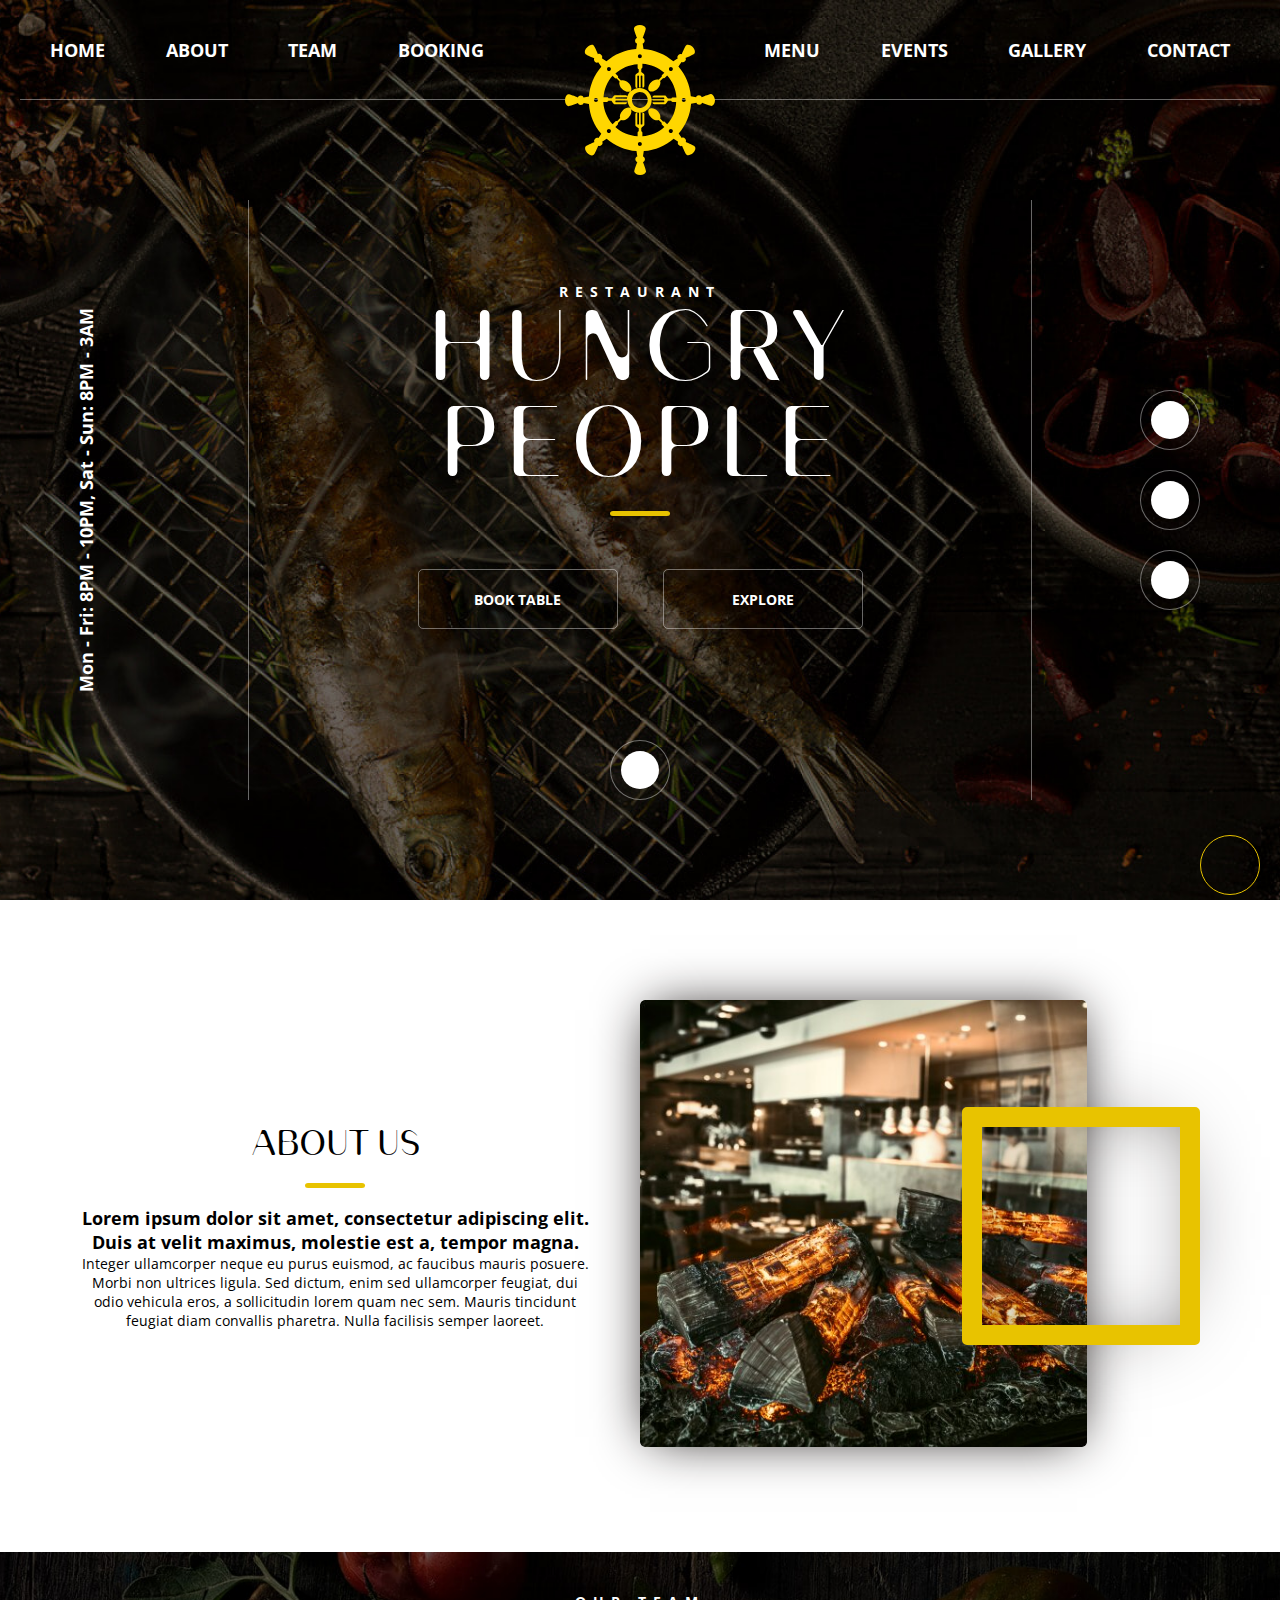
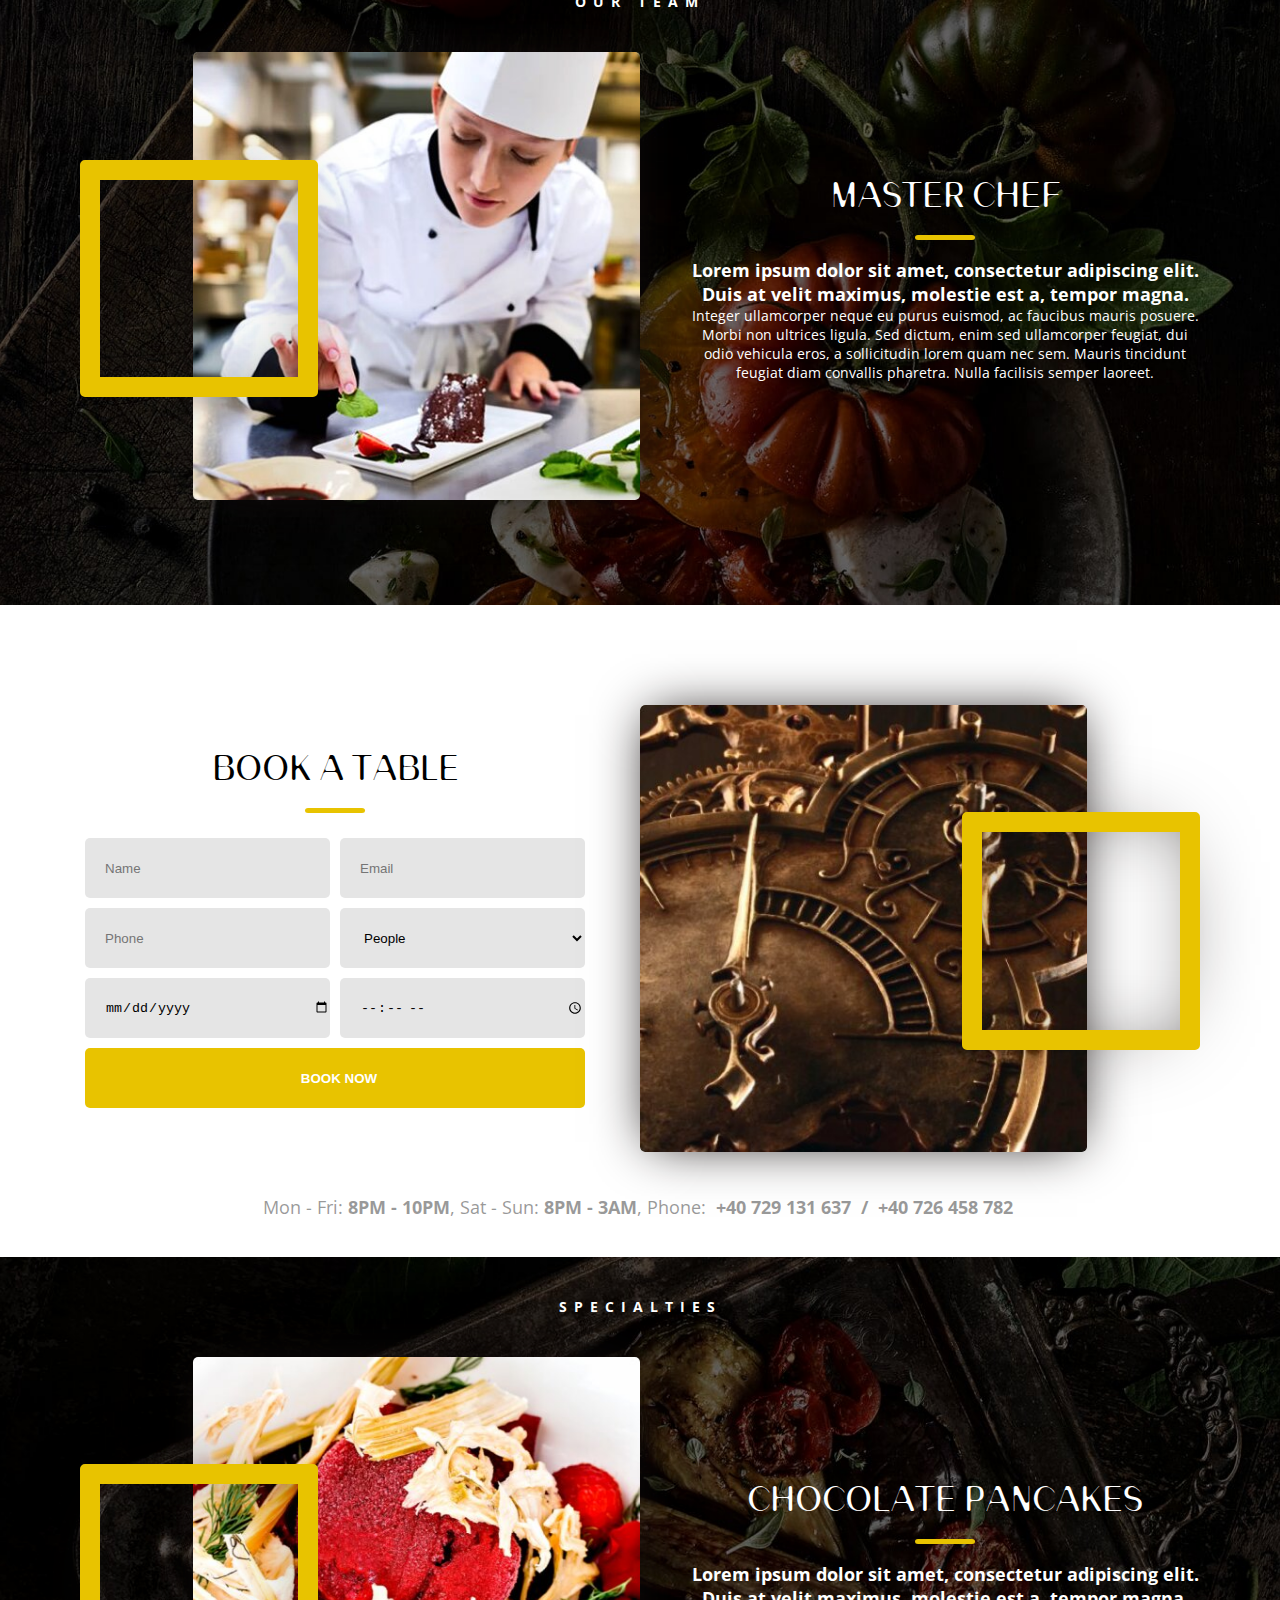
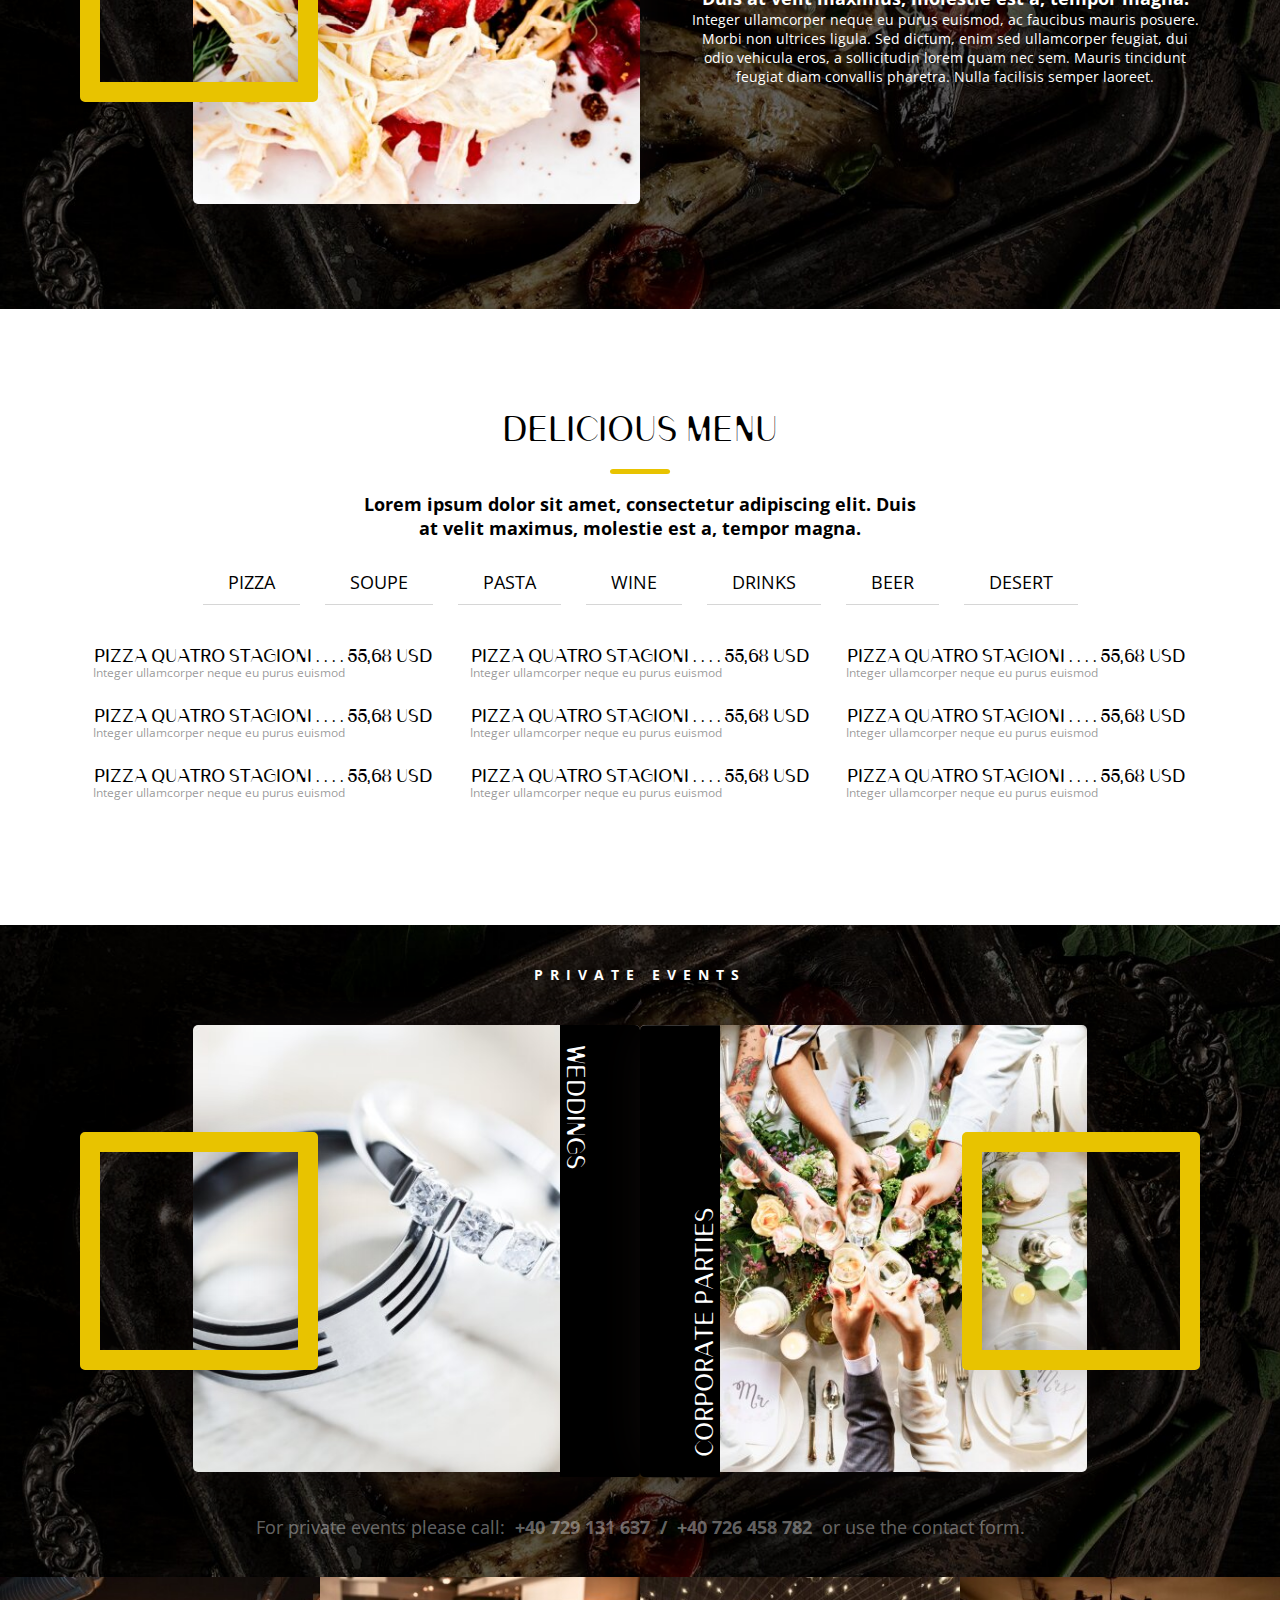
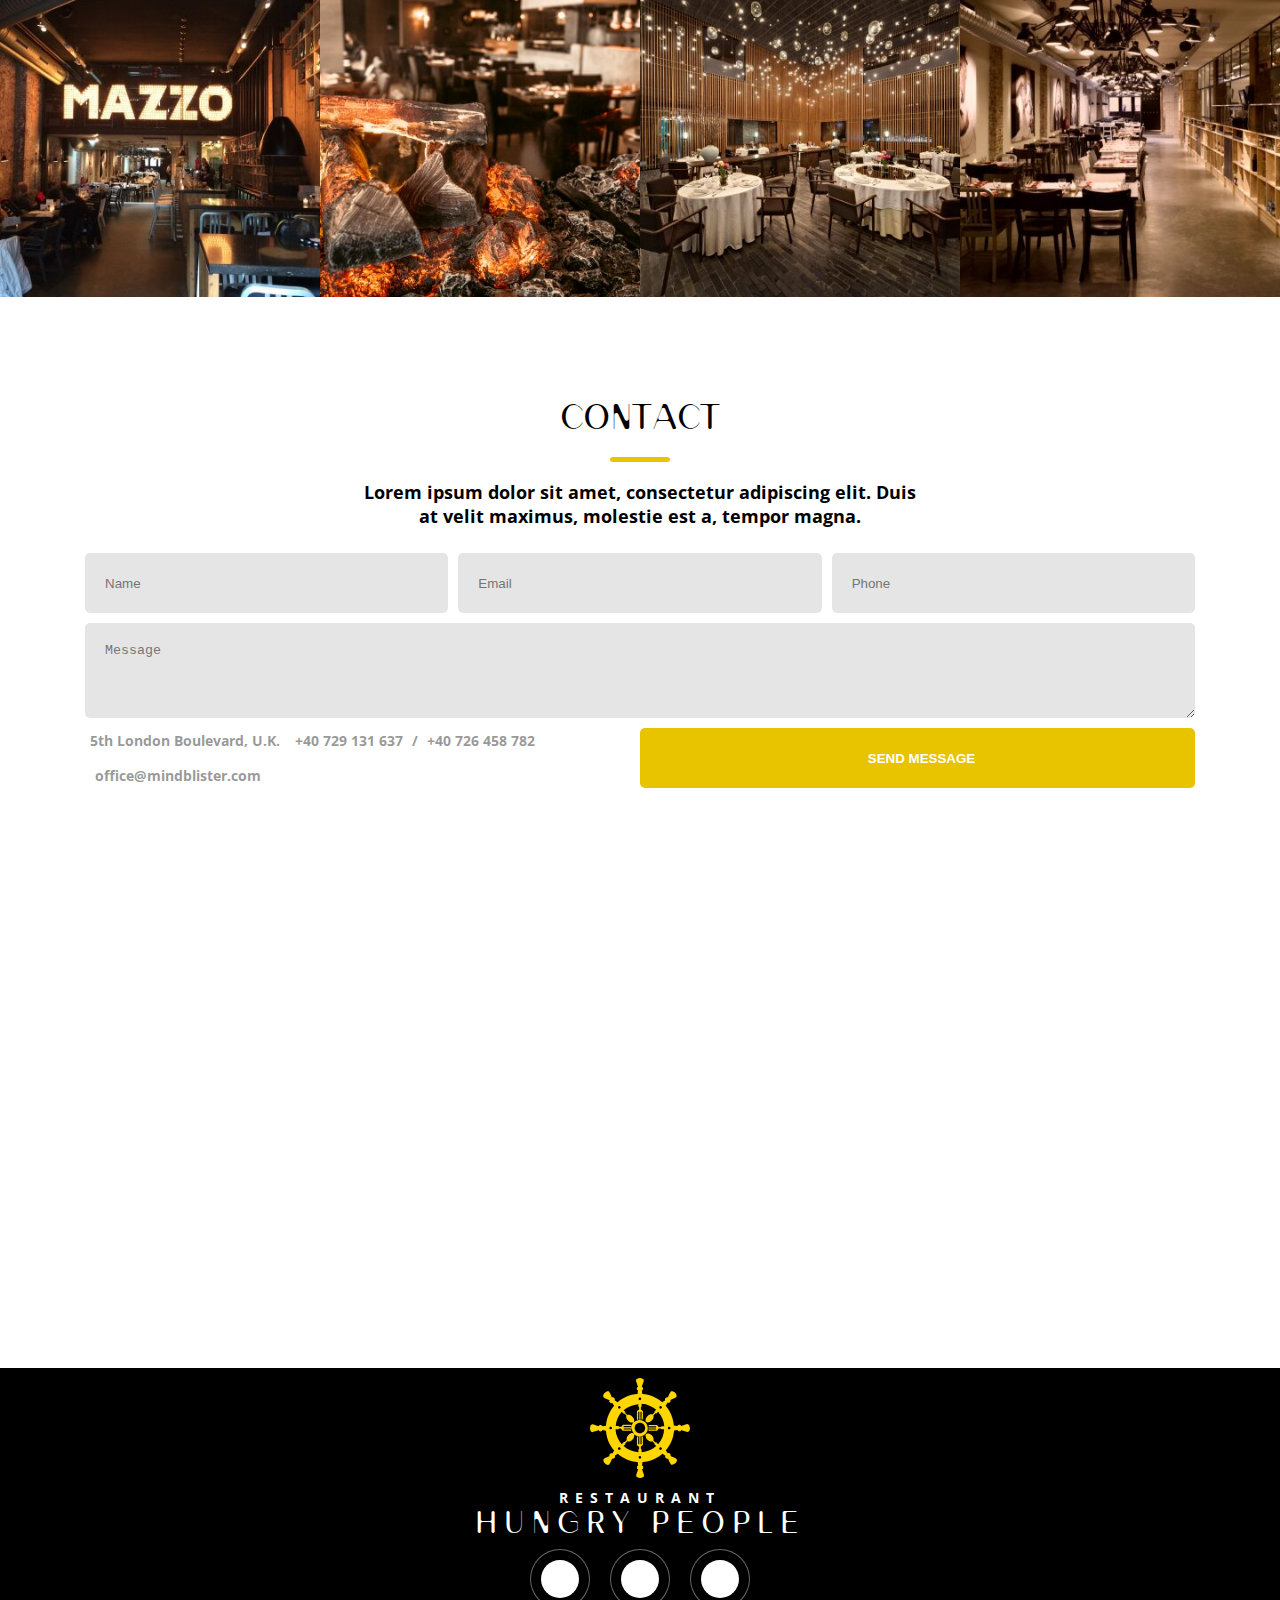
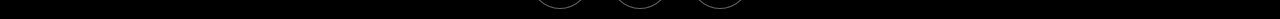
<file: index.html>
<!DOCTYPE html>
<html lang="zxx">
<head>
    <meta charset="UTF-8">
    <meta name="viewport" content="width=device-width, initial-scale=1.0">
    <title>HUNGRY PEOPLE</title>
    <link rel="shortcut icon" href="img/favicon.ico" type="image/x-icon">
    <link rel="stylesheet" href="https://use.fontawesome.com/releases/v5.6.1/css/all.css"
        integrity="sha384-gfdkjb5BdAXd+lj+gudLWI+BXq4IuLW5IT+brZEZsLFm++aCMlF1V92rMkPaX4PP" crossorigin="anonymous">
    <link href="https://fonts.googleapis.com/css2?family=Open+Sans:wght@300&display=swap" rel="stylesheet">
    <link rel="stylesheet" href="css/style.min.css">
</head>
<body>
    <header class="header">
        <nav class="nav">
            <ul class="nav__list">
                <li class="nav__item"><a class="nav__link" href="#promo">HOME</a></li>
                <li class="nav__item"><a class="nav__link" href="#about_us">ABOUT</a></li>
                <li class="nav__item"><a class="nav__link" href="#our_team">TEAM</a></li>
                <li class="nav__item"><a class="nav__link" href="#booking">BOOKING</a></li>
                <li class="nav__item"><a class="nav__link" href="#pre_menu">MENU</a></li>
                <li class="nav__item"><a class="nav__link" href="#events">EVENTS</a></li>
                <li class="nav__item"><a class="nav__link" href="#gallery">GALLERY</a></li>
                <li class="nav__item"><a class="nav__link" href="#contact">CONTACT</a></li>
            </ul>
            <div class="hamburger">
                <span class="hamburger__item"></span>
                <span class="hamburger__item"></span>
                <span class="hamburger__item"></span>
            </div>
        </nav>
    </header>

    <main>
        <section class="promo" id="promo">
            <div class="container promo__container">
                <div class="promo__left">
                    <div class="promo__wrap">
                        <p class="promo__work-hours">Mon - Fri: 8PM - 10PM, Sat - Sun: 8PM - 3AM</p>
                    </div>
                </div>

                <div class="promo__center">
                    <img class="promo__logo" src="img/mainicon.svg" alt="logo">
                    <h1 class="title promo__title">RESTAURANT  <br>
                    <span class="title-banny title-banny_large">HUNGRY PEOPLE</span></h1>
                    <hr class="line">
                    <div class="promo__buttons">
                        <a href="#booking_id" class="btn promo__btn">BOOK TABLE</a>
                        <a href="#" class="btn promo__btn">EXPLORE</a>
                    </div>
                    <a href="#about_us" class="btn btn_round promo__btn_round"><i class="fas fa-chevron-down"></i></a>
                </div>
                <div class="social promo__social">
                    <a href="#" class="btn btn_round social__btn"><i class="fab fa-facebook-f"></i></a>
                    <a href="#" class="btn btn_round social__btn"><i class="fab fa-twitter"></i></a>
                    <a href="#" class="btn btn_round social__btn"><i class="fab fa-instagram"></i></a>
                </div>
            </div>
        </section>

        <section class="about-us" id="about_us">
            <div class="container">
                <div class="content content_left">
                    <h2 class="title-banny">ABOUT US</h2>
                    <hr class="line">
                    <p class="txt txt_bold">Lorem ipsum dolor sit amet, consectetur adipiscing elit. Duis at velit maximus, molestie est a, tempor magna.</p>
                    <p class="txt">Integer ullamcorper neque eu purus euismod, ac faucibus mauris posuere. Morbi non ultrices ligula. Sed dictum, enim sed ullamcorper feugiat, dui odio vehicula eros, a sollicitudin lorem quam nec sem. Mauris tincidunt feugiat diam convallis pharetra. Nulla facilisis semper laoreet.</p>
                </div>
                <div class="img-group img-group_right">
                    <div class="img-group__pic">
                        <img class="img-group__image" src="img/img_cnt/about-us.jpg" alt="fireplace">
                    </div>
                    <div class="img-group__border img-group__border_right"></div>
                </div>
            </div>
        </section>
        <section class="our-team" id="our_team">
            <div class="container">
                <h3 class="title title_section">OUR TEAM</h3>
                <div class="img-group img-group_left">
                    <div class="img-group__border img-group__border_left"></div>
                    <div class="img-group__pic" >
                        <img class="img-group__image" src="img/img_cnt/our-team.jpg" alt="Master chef">
                    </div>
                </div>
                <div class="content content_right">
                    <h2 class="title-banny">MASTER CHEF</h2>
                    <hr class="line">
                    <p class="txt txt_bold">Lorem ipsum dolor sit amet, consectetur adipiscing elit. Duis at velit maximus, molestie est a, tempor magna.</p>
                    <p class="txt">Integer ullamcorper neque eu purus euismod, ac faucibus mauris posuere. Morbi non ultrices ligula. Sed dictum, enim sed ullamcorper feugiat, dui odio vehicula eros, a sollicitudin lorem quam nec sem. Mauris tincidunt feugiat diam convallis pharetra. Nulla facilisis semper laoreet.</p>
                </div>
            </div>
        </section>
        <section class="booking" id="booking">
            <div class="container">
                <div class="content content_left">
                    <h2 class="title-banny">BOOK A TABLE</h2>
                    <hr class="line">
                    <form class="form-action" action="#" method="POST">
                        <input class="text-input" type="text" name="Name" placeholder="Name">
                        <input class="text-input" type="email" name="email" placeholder="Email">
                        <input class="text-input" type="tel" name="phone" placeholder="Phone">
                        <select class="text-input" name="people">
                            <option value="" selected>People</option>
                            <option value="1">one</option>
                            <option value="2">two</option>
                            <option value="3">three</option>
                        </select>
                        <input class="text-input" type="date" name="date">
                        <input class="text-input" type="time" name="time">
                        <input class="text-input text-input_submit" type="submit" name="submit" value="BOOK NOW">
                    </form>
                </div>
                <div class="img-group img-group_right">
                    <div class="img-group__pic" >
                        <img class="img-group__image" src="img/img_cnt/booking.jpg" alt="antique clock">
                    </div>
                    <div class="img-group__border img-group__border_right"></div>
                </div>
                <div class="section-footer">
                    <p class="section-footer__content">
                        <span class="section-footer__item">
                            Mon - Fri: <b>8PM - 10PM</b>,
                            Sat - Sun: <b>8PM - 3AM</b>,
                        </span>
                        <span class="section-footer__item">
                            Phone:
                            <b>
                                <a class="section-footer__item" href="tel:+40729131637">+40 729 131 637</a> /
                                <a class="section-footer__item" href="tel:+40726458782">+40 726 458 782</a>
                            </b>
                        </span>
                    </p>
                </div>
            </div>
        </section>
        <section class="specialties" id="specialties">
            <div class="container">
                <h3 class="title title_section">SPECIALTIES</h3>
                <div class="img-group img-group_left">
                    <div class="img-group__border img-group__border_left"></div>
                    <div class="img-group__pic" >
                        <img class="img-group__image" src="img/img_cnt/specialties.jpg" alt="Master chef">
                    </div>
                </div>
                <div class="content content_right">
                    <h2 class="title-banny">CHOCOLATE PANCAKES</h2>
                    <hr class="line">
                    <p class="txt txt_bold">Lorem ipsum dolor sit amet, consectetur adipiscing elit. Duis at velit maximus, molestie est a, tempor magna.</p>
                    <p class="txt">Integer ullamcorper neque eu purus euismod, ac faucibus mauris posuere. Morbi non ultrices ligula. Sed dictum, enim sed ullamcorper feugiat, dui odio vehicula eros, a sollicitudin lorem quam nec sem. Mauris tincidunt feugiat diam convallis pharetra. Nulla facilisis semper laoreet.</p>
                </div>
            </div>
        </section>
        <section class="menu" id="menu">
            <div class="container">
                <h2 class="title-banny">DELICIOUS MENU</h2>
                <hr class="line">
                <p class="txt txt_bold">Lorem ipsum dolor sit amet, consectetur adipiscing elit. Duis at velit maximus, molestie est a, tempor magna.</p>
                <ul class="menu-switch">
                    <li class="menu-switch__item"><a class="menu-switch__link" href="#menu">PIZZA</a></li>
                    <li class="menu-switch__item"><a class="menu-switch__link" href="#menu">SOUPE</a></li>
                    <li class="menu-switch__item"><a class="menu-switch__link" href="#menu">PASTA</a></li>
                    <li class="menu-switch__item"><a class="menu-switch__link" href="#menu">WINE</a></li>
                    <li class="menu-switch__item"><a class="menu-switch__link" href="#menu">DRINKS</a></li>
                    <li class="menu-switch__item"><a class="menu-switch__link" href="#menu">BEER</a></li>
                    <li class="menu-switch__item"><a class="menu-switch__link" href="#menu">DESERT</a></li>
                </ul>
                    <table class="menu__list">
                        <tbody class="menu__item">
                            <tr class="menu__row">
                                <td class="menu__column menu__column_name">PIZZA QUATRO STAGIONI  . . . .</td>
                                <td class="menu__column">55,68 USD</td>
                            </tr>
                            <tr class="menu__row">
                                <td class="menu__column">Integer ullamcorper neque eu purus euismod</td>
                                <td class="menu__column"></td>
                            </tr>
                        </tbody>
                        <tbody class="menu__item">
                            <tr class="menu__row">
                                <td class="menu__column menu__column_name">PIZZA QUATRO STAGIONI  . . . .</td>
                                <td class="menu__column">55,68 USD</td>
                            </tr>
                            <tr class="menu__row">
                                <td class="menu__column">Integer ullamcorper neque eu purus euismod</td>
                                <td class="menu__column"></td>
                            </tr>
                        </tbody>
                        <tbody class="menu__item">
                            <tr class="menu__row">
                                <td class="menu__column menu__column_name">PIZZA QUATRO STAGIONI  . . . .</td>
                                <td class="menu__column">55,68 USD</td>
                            </tr>
                            <tr class="menu__row">
                                <td class="menu__column">Integer ullamcorper neque eu purus euismod</td>
                                <td class="menu__column"></td>
                            </tr>
                        </tbody>
                        <tbody class="menu__item">
                            <tr class="menu__row">
                                <td class="menu__column menu__column_name">PIZZA QUATRO STAGIONI  . . . .</td>
                                <td class="menu__column">55,68 USD</td>
                            </tr>
                            <tr class="menu__row">
                                <td class="menu__column">Integer ullamcorper neque eu purus euismod</td>
                                <td class="menu__column"></td>
                            </tr>
                        </tbody>
                        <tbody class="menu__item">
                            <tr class="menu__row">
                                <td class="menu__column menu__column_name">PIZZA QUATRO STAGIONI  . . . .</td>
                                <td class="menu__column">55,68 USD</td>
                            </tr>
                            <tr class="menu__row">
                                <td class="menu__column">Integer ullamcorper neque eu purus euismod</td>
                                <td class="menu__column"></td>
                            </tr>
                        </tbody>
                        <tbody class="menu__item">
                            <tr class="menu__row">
                                <td class="menu__column menu__column_name">PIZZA QUATRO STAGIONI  . . . .</td>
                                <td class="menu__column">55,68 USD</td>
                            </tr>
                            <tr class="menu__row">
                                <td class="menu__column">Integer ullamcorper neque eu purus euismod</td>
                                <td class="menu__column"></td>
                            </tr>
                        </tbody>
                        <tbody class="menu__item">
                            <tr class="menu__row">
                                <td class="menu__column menu__column_name">PIZZA QUATRO STAGIONI  . . . .</td>
                                <td class="menu__column">55,68 USD</td>
                            </tr>
                            <tr class="menu__row">
                                <td class="menu__column">Integer ullamcorper neque eu purus euismod</td>
                                <td class="menu__column"></td>
                            </tr>
                        </tbody>
                        <tbody class="menu__item">
                            <tr class="menu__row">
                                <td class="menu__column menu__column_name">PIZZA QUATRO STAGIONI  . . . .</td>
                                <td class="menu__column">55,68 USD</td>
                            </tr>
                            <tr class="menu__row">
                                <td class="menu__column">Integer ullamcorper neque eu purus euismod</td>
                                <td class="menu__column"></td>
                            </tr>
                        </tbody>
                        <tbody class="menu__item">
                            <tr class="menu__row">
                                <td class="menu__column menu__column_name">PIZZA QUATRO STAGIONI  . . . .</td>
                                <td class="menu__column">55,68 USD</td>
                            </tr>
                            <tr class="menu__row">
                                <td class="menu__column">Integer ullamcorper neque eu purus euismod</td>
                                <td class="menu__column"></td>
                            </tr>
                        </tbody>

                    </table>
            </div>
        </section>
        <section class="events" id="events">
            <div class="container">
                <h3 class="title title_light title_section">PRIVATE EVENTS</h3>
                <div class="img-group img-group_left">
                    <div class="img-group__border img-group__border_left"></div>
                    <div class="img-group__pic" >
                        <img class="img-group__image" src="img/img_cnt/events1.jpg" alt="Master chef">
                        <div class="events__wrap events__wrap_left">
                            <p class="events__caption">weddings</p>
                        </div>
                    </div>
                </div>
                <div class="img-group img-group_right">
                    <div class="img-group__pic" >
                        <div class="events__wrap events__wrap_right">
                            <p class="events__caption">corporate parties</p>
                        </div>
                        <img class="img-group__image" src="img/img_cnt/events2.jpg" alt="antique clock">
                    </div>
                    <div class="img-group__border img-group__border_right"></div>
                </div>
                <div class="section-footer">
                    <p class="section-footer__content">
                        <span class="section-footer__item">
                            For private events please call:
                        </span>
                        <b class="section-footer__item">
                            <a class="section-footer__item" href="tel:+40729131637">+40 729 131 637</a> /
                            <a class="section-footer__item" href="tel:+40726458782">+40 726 458 782</a>
                        </b>
                        <span class="section-footer__item">
                            or use the contact form.
                        </span>
                    </p>
                </div>
            </div>
        </section>
        <div class="gallery" id="gallery">
            <div class="container gallery__container">
                <img class="gallery__image" src="img/img_cnt/gallery1.jpg" alt="something">
                <img class="gallery__image" src="img/img_cnt/gallery2.jpg" alt="something">
                <img class="gallery__image" src="img/img_cnt/gallery3.jpg" alt="something">
                <img class="gallery__image" src="img/img_cnt/gallery4.jpg" alt="something">
            </div>
        </div>
        <section class="contact" id="contact">
            <div class="container">
                <h2 class="title-banny">CONTACT</h2>
                <hr class="line">
                <p class="txt txt_bold">Lorem ipsum dolor sit amet, consectetur adipiscing elit. Duis at velit maximus, molestie est a, tempor magna.</p>
                <form class="form-action contact_form-action" action="#" method="POST">
                    <input class="text-input" type="text" name="name" placeholder="Name">
                    <input class="text-input" type="email" name="email" placeholder="Email">
                    <input class="text-input" type="tel" name="tel" placeholder="Phone">
                    <textarea class="text-input text-input_area" name="message" id="message_id" rows="5" placeholder="Message"></textarea>

                    <ul class="contact__list">
                        <li class="contact__item">
                            <i class="fa fa-map-marker contact__icon" aria-hidden="true"></i>
                            5th London Boulevard, U.K.
                        </li>
                        <li class="contact__item">
                            <i class="fa fa-phone contact__icon" aria-hidden="true"></i>
                            <a href="tel:+40729131637">+40 729 131 637</a> / <a href="tel:+40726458782">+40 726 458 782</a>
                        </li>
                        <li class="contact__item">
                            <i class="fa fa-envelope contact__icon" aria-hidden="true"></i>
                            <a href="#">office@mindblister.com</a>
                        </li>

                    </ul>
                    <input class="text-input text-input_submit" type="submit" value="send message">
                </form>
            </div>
        </section>
    </main>

    <footer class="footer">
        <div class="footer__map">
            <script async src="https://api-maps.yandex.ru/services/constructor/1.0/js/?um=constructor%3Aa1cffa8596598d5573061ced9d94ddb75fcfde0629fd78f273e2b0c0f8a64e3f&amp;width=100%25&amp;height=475&amp;lang=ru_RU&amp;scroll=false"></script>
        </div>

        <div class="footer__info">
            <div class="container">
                <img class="footer__logo" src="img/mainicon.svg" alt="logo">
                <p class="title title_light">
                    RESTAURANT  <br>
                <span class="title-banny title-banny_small">HUNGRY PEOPLE</span></p>
                <div class="social footer__social">
                    <a class="btn btn_round social__btn footer__btn" href="#"><i class="fab fa-facebook-f"></i></a>
                    <a class="btn btn_round social__btn footer__btn" href="#"><i class="fab fa-twitter"></i></a>
                    <a class="btn btn_round social__btn footer__btn" href="#"><i class="fab fa-instagram"></i></a>
                </div>
            </div>
        </div>
    </footer>
    <a href="#promo" class="btn btn_round up-button">
        <i class="fa fa-chevron-up" aria-hidden="true"></i>
        <span class="visually-hidden">Наверх</span>
    </a>
    <a href="https://github.com/Chiyne/restaurant" class="btn-github">
        <i class="fab fa-github"></i>
        <span class="visually-hidden">Открыть репозиторий</span>
    </a>
    <script src="JS/menu.js"></script>
    <script src="JS/scroll.js"></script>
</body>
</html>
</file>
<file: css/style.min.css>
*{margin:0;padding:0;-webkit-box-sizing:border-box;box-sizing:border-box;list-style:none}@font-face{font-family:'Banny';font-display:swap;font-style:normal;font-weight:normal;text-rendering:optimizeLegibility;src:local("Banny"),url("../fonts/Banny-Round.eot"),url("../fonts/Banny-Round.ttf") format("truetype"),url("../fonts/Banny-Round.eot?#iefix") format("embeddedopentype"),url("../fonts/Banny-Round.svg#BannyRound") format("svg"),url("../fonts/Banny-Round.woff") format("woff")}body{font-family:'Open Sans', sans-serif;font-size:18px}img{max-width:100%;height:auto}a{text-decoration:none;font-size:inherit;color:inherit;padding:5px;white-space:nowrap}.line{width:60px;height:5px;background-color:#E8C300;border:0;border-radius:5%/50%;margin:18px auto}.line-light{display:none;-webkit-box-flex:1;-ms-flex:1 1 auto;flex:1 1 auto;height:1px;background-color:rgba(255,255,255,0.4);margin:0 2px}.container{display:-webkit-box;display:-ms-flexbox;display:flex;-webkit-box-pack:center;-ms-flex-pack:center;justify-content:center;-webkit-box-align:center;-ms-flex-align:center;align-items:center;-ms-flex-wrap:wrap;flex-wrap:wrap;-webkit-box-sizing:border-box;box-sizing:border-box;width:100%;max-width:1560px;padding:100px 80px;margin:0 auto}.title{text-transform:uppercase;font-weight:bold;font-size:14px;letter-spacing:0.5em;text-align:center;width:100%}.title_light{color:#fff}.title-banny{font-family:'Banny', 'Georgia', serif;font-weight:normal;font-size:34px}.title-banny_large{font-size:96px;line-height:96px}.title-banny_small{font-size:30px;line-height:32px}.title_section{height:100px;line-height:100px}.section-footer{display:-webkit-box;display:-ms-flexbox;display:flex;-webkit-box-pack:center;-ms-flex-pack:center;justify-content:center;-webkit-box-align:center;-ms-flex-align:center;align-items:center;min-height:100px}.section-footer__content{text-align:center}.section-footer__item{white-space:nowrap}.btn{display:inline-block;text-align:center;padding:20px;border-radius:5px;border:1px solid rgba(255,255,255,0.4);font-size:14px;line-height:20px;font-weight:bold;color:#fff}.btn:hover{background-color:#E8C300;color:#140e0d}.btn_round{display:-webkit-box;display:-ms-flexbox;display:flex;-webkit-box-pack:center;-ms-flex-pack:center;justify-content:center;-webkit-box-align:center;-ms-flex-align:center;align-items:center;width:60px;height:60px;border-radius:50%;padding:10px;font-size:18px;background-color:#fff;background-clip:content-box;color:#140e0d}.btn_round:hover{color:#fff;border-color:#E8C300}.up-button{display:none;position:fixed;z-index:1;bottom:75px;right:20px;cursor:pointer;border:1px solid #E8C300;background-color:#E8C300;color:#140e0d}.up-button_shown{display:-webkit-box;display:-ms-flexbox;display:flex}.up-button:hover{color:#E8C300;background-color:transparent}.social{display:-webkit-box;display:-ms-flexbox;display:flex;-webkit-box-pack:center;-ms-flex-pack:center;justify-content:center;-webkit-box-align:center;-ms-flex-align:center;align-items:center}.social__btn{margin:10px 0}.txt{text-align:center;font-size:14px}.txt_bold{font-weight:bold;font-size:18px;max-width:565px}.header{position:absolute;top:0px;left:0px;width:100%;color:#fff}.nav{display:-webkit-box;display:-ms-flexbox;display:flex;-webkit-box-pack:justify;-ms-flex-pack:justify;justify-content:space-between;width:100%;padding:0 20px}.nav__item:nth-child(4){margin-right:110px}.nav__item:nth-child(5){margin-left:110px}.nav__list{display:-webkit-box;display:-ms-flexbox;display:flex;-webkit-box-pack:center;-ms-flex-pack:center;justify-content:center;-webkit-box-align:center;-ms-flex-align:center;align-items:center;-ms-flex-pack:distribute;justify-content:space-around;width:100%;min-height:100px;border-bottom:1px solid rgba(255,255,255,0.4)}.nav__link{font-weight:bold;line-height:18px}.nav__link:hover{color:#E8C300}.nav__link:active{color:#E8C300}.hamburger{display:none}.content{-ms-flex-preferred-size:50%;flex-basis:50%;text-align:center}.content_left{padding-right:50px}.content_right{padding-left:50px}.img-group{position:relative;display:-webkit-box;display:-ms-flexbox;display:flex;-webkit-box-pack:center;-ms-flex-pack:center;justify-content:center;-webkit-box-align:center;-ms-flex-align:center;align-items:center;-webkit-box-sizing:border-box;box-sizing:border-box;-webkit-box-flex:1;-ms-flex:1 1 50%;flex:1 1 50%}.img-group_right{-webkit-box-pack:end;-ms-flex-pack:end;justify-content:flex-end}.img-group_left{-webkit-box-pack:start;-ms-flex-pack:start;justify-content:flex-start}.img-group__pic{position:relative}.img-group__image{border-radius:5px;-webkit-box-shadow:0 0 50px -10px #140e0d;box-shadow:0 0 50px -10px #140e0d}.img-group__border{position:relative;z-index:2;width:250px;-webkit-box-sizing:border-box;box-sizing:border-box;border:20px solid #E8C300;border-radius:5px;-webkit-box-shadow:inset 0 0 100px -50px #140e0d,0 0 100px -50px #140e0d;box-shadow:inset 0 0 100px -50px #140e0d,0 0 100px -50px #140e0d}.img-group__border::before{content:"";display:block;margin-top:100%}.img-group__border_right{left:-125px;margin-right:-125px}.img-group__border_left{right:-125px;margin-left:-125px}.promo{display:-webkit-box;display:-ms-flexbox;display:flex;width:100%;background:#140e0d url(../img/img_bg/header-bg.jpg) center no-repeat;background-size:cover;color:#fff}.promo__container{min-height:100vh;width:100%;padding-top:200px}.promo__left{-ms-flex-preferred-size:15%;flex-basis:15%;display:-webkit-box;display:-ms-flexbox;display:flex;-webkit-box-pack:center;-ms-flex-pack:center;justify-content:center;-webkit-box-align:center;-ms-flex-align:center;align-items:center;-webkit-box-pack:start;-ms-flex-pack:start;justify-content:start}.promo__wrap{-webkit-transform:rotate(180deg);-ms-transform:rotate(180deg);transform:rotate(180deg)}.promo__work-hours{-webkit-writing-mode:vertical-lr;-ms-writing-mode:tb-lr;writing-mode:vertical-lr;line-height:12px;margin:0;font-weight:700}.promo__center{-ms-flex-preferred-size:70%;flex-basis:70%;display:-webkit-box;display:-ms-flexbox;display:flex;-webkit-box-pack:center;-ms-flex-pack:center;justify-content:center;-webkit-box-align:center;-ms-flex-align:center;align-items:center;-webkit-box-orient:vertical;-webkit-box-direction:normal;-ms-flex-direction:column;flex-direction:column;border-right:1px solid rgba(255,255,255,0.4);border-left:1px solid rgba(255,255,255,0.4);min-height:100%}.promo__title{height:auto;margin-top:auto}.promo__buttons{text-align:center;margin:30px auto}.promo__btn{width:200px;height:60px;margin:5px 20px 0px}.promo__btn_round{margin-top:auto}.promo__logo{width:150px;position:absolute;top:25px;left:50%;-webkit-transform:translateX(-50%);-ms-transform:translateX(-50%);transform:translateX(-50%)}.promo__social{-webkit-box-orient:vertical;-webkit-box-direction:normal;-ms-flex-direction:column;flex-direction:column;-webkit-box-align:end;-ms-flex-align:end;align-items:flex-end;-ms-flex-preferred-size:15%;flex-basis:15%}.promo__more{display:-webkit-box;display:-ms-flexbox;display:flex;-webkit-box-pack:center;-ms-flex-pack:center;justify-content:center;-webkit-box-align:center;-ms-flex-align:center;align-items:center;width:100%}.about-us{background-color:#fff}.our-team{background:url(../img/img_bg/our-team-bg.jpg) no-repeat center center/cover;color:#fff}.our-team .container{padding-top:0px}.form-action{display:-webkit-box;display:-ms-flexbox;display:flex;-ms-flex-wrap:wrap;flex-wrap:wrap;-webkit-box-pack:justify;-ms-flex-pack:justify;justify-content:space-between;margin-top:20px}.text-input{background-color:#e5e5e5;border-radius:5px;border:none;margin:5px;padding-left:20px;min-width:200px;height:60px}.text-input_submit{background-color:#E8C300;padding-left:8px;font-weight:700;text-transform:uppercase;color:#ffffff}.booking .container{padding-bottom:0px}.booking .text-input{-webkit-box-flex:1;-ms-flex:1 1 40%;flex:1 1 40%}.booking .section-footer{color:rgba(51,51,51,0.5)}.specialties{background:url(../img/img_bg/specialties-bg.jpg) no-repeat center center/cover;color:#fff}.specialties .container{padding-top:0px}.menu .container{-webkit-box-orient:vertical;-webkit-box-direction:normal;-ms-flex-direction:column;flex-direction:column}.menu-switch{display:-webkit-box;display:-ms-flexbox;display:flex;-webkit-box-pack:center;-ms-flex-pack:center;justify-content:center;-webkit-box-align:center;-ms-flex-align:center;align-items:center;-ms-flex-pack:distribute;justify-content:space-around;-ms-flex-wrap:wrap;flex-wrap:wrap;width:100%;max-width:900px;margin:20px  0 40px}.menu-switch__item{border-bottom:1px solid rgba(51,51,51,0.2);text-align:center;padding:10px 20px;margin:0 5px}.menu-switch__item:hover{border-bottom:1px solid #E8C300;color:#E8C300}.menu-switch__item:active{border-bottom:1px solid #E8C300}.menu__list{width:100%;display:-ms-grid;display:grid;-ms-grid-columns:(345px)[auto-fit];grid-template-columns:repeat(auto-fit, 345px);-webkit-box-pack:space-evenly;-ms-flex-pack:space-evenly;justify-content:space-evenly;-webkit-column-gap:20px;column-gap:20px;line-height:18px}.menu__item{text-align:center;height:60px}.menu__row:nth-child(odd){font-family:'Banny', 'Georgia', serif}.menu__row:nth-child(even){font-size:12px;line-height:12px;color:rgba(51,51,51,0.5)}.menu__column{vertical-align:top}.events{background:url(../img/img_bg/specialties-bg.jpg) no-repeat center center/cover}.events .container{padding-top:0;padding-bottom:0}.events .section-footer{color:rgba(255,255,255,0.4)}.events__wrap{position:absolute;top:0;bottom:0;background-color:#000000;width:80px;border-radius:0px 5px 5px 0px;padding-top:20px}.events__wrap_right{left:0;-webkit-transform:rotate(180deg);-ms-transform:rotate(180deg);transform:rotate(180deg)}.events__wrap_left{right:0}.events__caption{color:#fff;font-family:'Banny', 'Georgia', serif;text-transform:uppercase;-webkit-writing-mode:vertical-lr;-ms-writing-mode:tb-lr;writing-mode:vertical-lr;font-size:24px;margin:0;margin-right:50px}.gallery__container{padding:0;min-height:0px;-ms-flex-wrap:nowrap;flex-wrap:nowrap;max-width:100%}.gallery__image{-webkit-box-flex:1;-ms-flex:1 1 25%;flex:1 1 25%;min-width:150px}.contact .container{-webkit-box-orient:vertical;-webkit-box-direction:normal;-ms-flex-direction:column;flex-direction:column}.contact .text-input{-webkit-box-flex:1;-ms-flex:1 1 30%;flex:1 1 30%}.contact .text-input_submit{-webkit-box-flex:1;-ms-flex:1 1 45%;flex:1 1 45%}.contact .text-input_area{min-width:auto;height:auto;-webkit-box-flex:1;-ms-flex:1 1 100%;flex:1 1 100%;padding-top:20px}.contact__list{-webkit-box-flex:1;-ms-flex:1 1 45%;flex:1 1 45%;display:-webkit-box;display:-ms-flexbox;display:flex;-ms-flex-wrap:wrap;flex-wrap:wrap;-webkit-box-align:center;-ms-flex-align:center;align-items:center}.contact__item{position:relative;margin-left:10px;font-size:14px;font-weight:700;white-space:nowrap;color:rgba(51,51,51,0.5)}.contact__icon{color:#E8C300}.footer__map{height:475px}.footer__info{background-color:#000000;color:#fff}.footer .container{min-height:250px;-webkit-box-orient:vertical;-webkit-box-direction:normal;-ms-flex-direction:column;flex-direction:column;-webkit-box-pack:justify;-ms-flex-pack:justify;justify-content:space-between;-ms-flex-line-pack:center;align-content:center;padding-top:0;padding-bottom:0}.footer__logo{max-width:100px;margin:10px}.footer__social{-webkit-box-orient:horizontal;-webkit-box-direction:normal;-ms-flex-direction:row;flex-direction:row}.footer__btn{margin:10px}.visually-hidden:not(:focus):not(:active){position:absolute;overflow:hidden;clip:rect(0 0 0 0);margin:-1px;padding:0;width:1px;height:1px;border:0;white-space:nowrap;-webkit-clip-path:inset(100%);clip-path:inset(100%)}.btn-github{display:-webkit-box;display:-ms-flexbox;display:flex;-webkit-box-pack:center;-ms-flex-pack:center;justify-content:center;-webkit-box-align:center;-ms-flex-align:center;align-items:center;position:fixed;z-index:1;right:20px;bottom:5px;width:60px;height:60px;border:1px solid #E8C300;border-radius:50%;color:#E8C300;font-size:30px;cursor:pointer}.btn-github:hover{background-color:#E8C300;color:#000000}@media screen and (max-width: 991px){.container{padding:50px}.title_section{height:50px;line-height:50px}.section-footer{min-height:50px}.nav__link{font-size:14px}.promo__container{padding-top:200px}.gallery__container{padding:0}.booking .img-group{display:none}.booking .content{-ms-flex-preferred-size:100%;flex-basis:100%;padding-right:0}.img-group__border{border-width:15px}}@media screen and (max-width: 767px){.nav{position:fixed;min-height:50px;z-index:50;-webkit-box-pack:end;-ms-flex-pack:end;justify-content:flex-end;padding:5px}.nav__list{position:fixed;z-index:2;-webkit-box-orient:vertical;-webkit-box-direction:normal;-ms-flex-direction:column;flex-direction:column;-ms-flex-pack:distribute;justify-content:space-around;top:0;left:-100%;width:50%;height:100vh;padding:20px 15px;margin:0;background-color:rgba(0,0,0,0.8);-webkit-transition:0.5s all;-o-transition:0.5s all;transition:0.5s all}.nav__list_active{left:0}.nav__item:nth-child(4){margin-right:0px}.nav__item:nth-child(5){margin-left:0px}.nav__item{width:100%}.nav__link{display:block;text-align:center;font-size:14px;padding:10px 0}.hamburger{display:block;width:46px;height:38px;padding:10px}.hamburger__item{display:block;height:3px;width:100%;background-color:#E8C300;margin-bottom:3px;-webkit-transition:0.5s all;-o-transition:0.5s all;transition:0.5s all}.hamburger_active .hamburger__item{margin-bottom:-3px}.hamburger_active .hamburger__item:nth-child(1){-webkit-transform:translateY(3px) rotate(-45deg);-ms-transform:translateY(3px) rotate(-45deg);transform:translateY(3px) rotate(-45deg)}.hamburger_active .hamburger__item:nth-child(2){display:none}.hamburger_active .hamburger__item:nth-child(3){-webkit-transform:translateY(3px) rotate(45deg);-ms-transform:translateY(3px) rotate(45deg);transform:translateY(3px) rotate(45deg)}.section-footer{font-size:14px}.promo__container{padding-top:50px}.promo__center{-ms-flex-preferred-size:100%;flex-basis:100%;-webkit-box-pack:space-evenly;-ms-flex-pack:space-evenly;justify-content:space-evenly}.promo__left,.promo__social,.promo__logo{display:none}.title-banny_large{font-size:70px;line-height:70px}.content_left{padding-right:30px}.content_right{padding-left:30px}.img-group{max-width:80%}.img-group__border{display:none}.img-group_left,.img-group_right{-webkit-box-pack:center;-ms-flex-pack:center;justify-content:center}.menu-switch__item{padding:10px 0}.menu__list{font-size:16px;line-height:16px}.menu__item{height:40px}.events .img-group__image{min-width:280px}.gallery__container{-ms-flex-wrap:wrap;flex-wrap:wrap}.gallery__image{-ms-flex-preferred-size:50%;flex-basis:50%;min-width:200px}.contact__list{-webkit-box-ordinal-group:3;-ms-flex-order:2;order:2}.contact .text-input_submit{-webkit-box-ordinal-group:2;-ms-flex-order:1;order:1}}@media screen and (max-width: 576px){.nav{padding:10px}.title{font-size:12px}.title-banny{font-size:30px}.title-banny_large{font-size:60px;line-height:65px}.img-group{max-width:100%}.img-group:not(:first-of-type){margin-top:20px}.content{-ms-flex-preferred-size:100%;flex-basis:100%}.content_left{padding-right:0}.content_right{padding-left:0}.menu-switch{-webkit-box-pack:center;-ms-flex-pack:center;justify-content:center;max-width:350px}.menu__list{font-size:14px;-ms-grid-columns:280px;grid-template-columns:280px}.menu__row:nth-child(even){font-size:10px}.txt_bold{font-size:16px;margin-bottom:10px}}@media screen and (max-width: 450px){.title-banny{font-size:26px}.title-banny_large{font-size:50px}.txt_bold{font-size:14px}.container{padding:20px}.text-input{height:40px}.menu__item{min-width:0px;height:auto}}
/*# sourceMappingURL=style.min.css.map */
</file>
